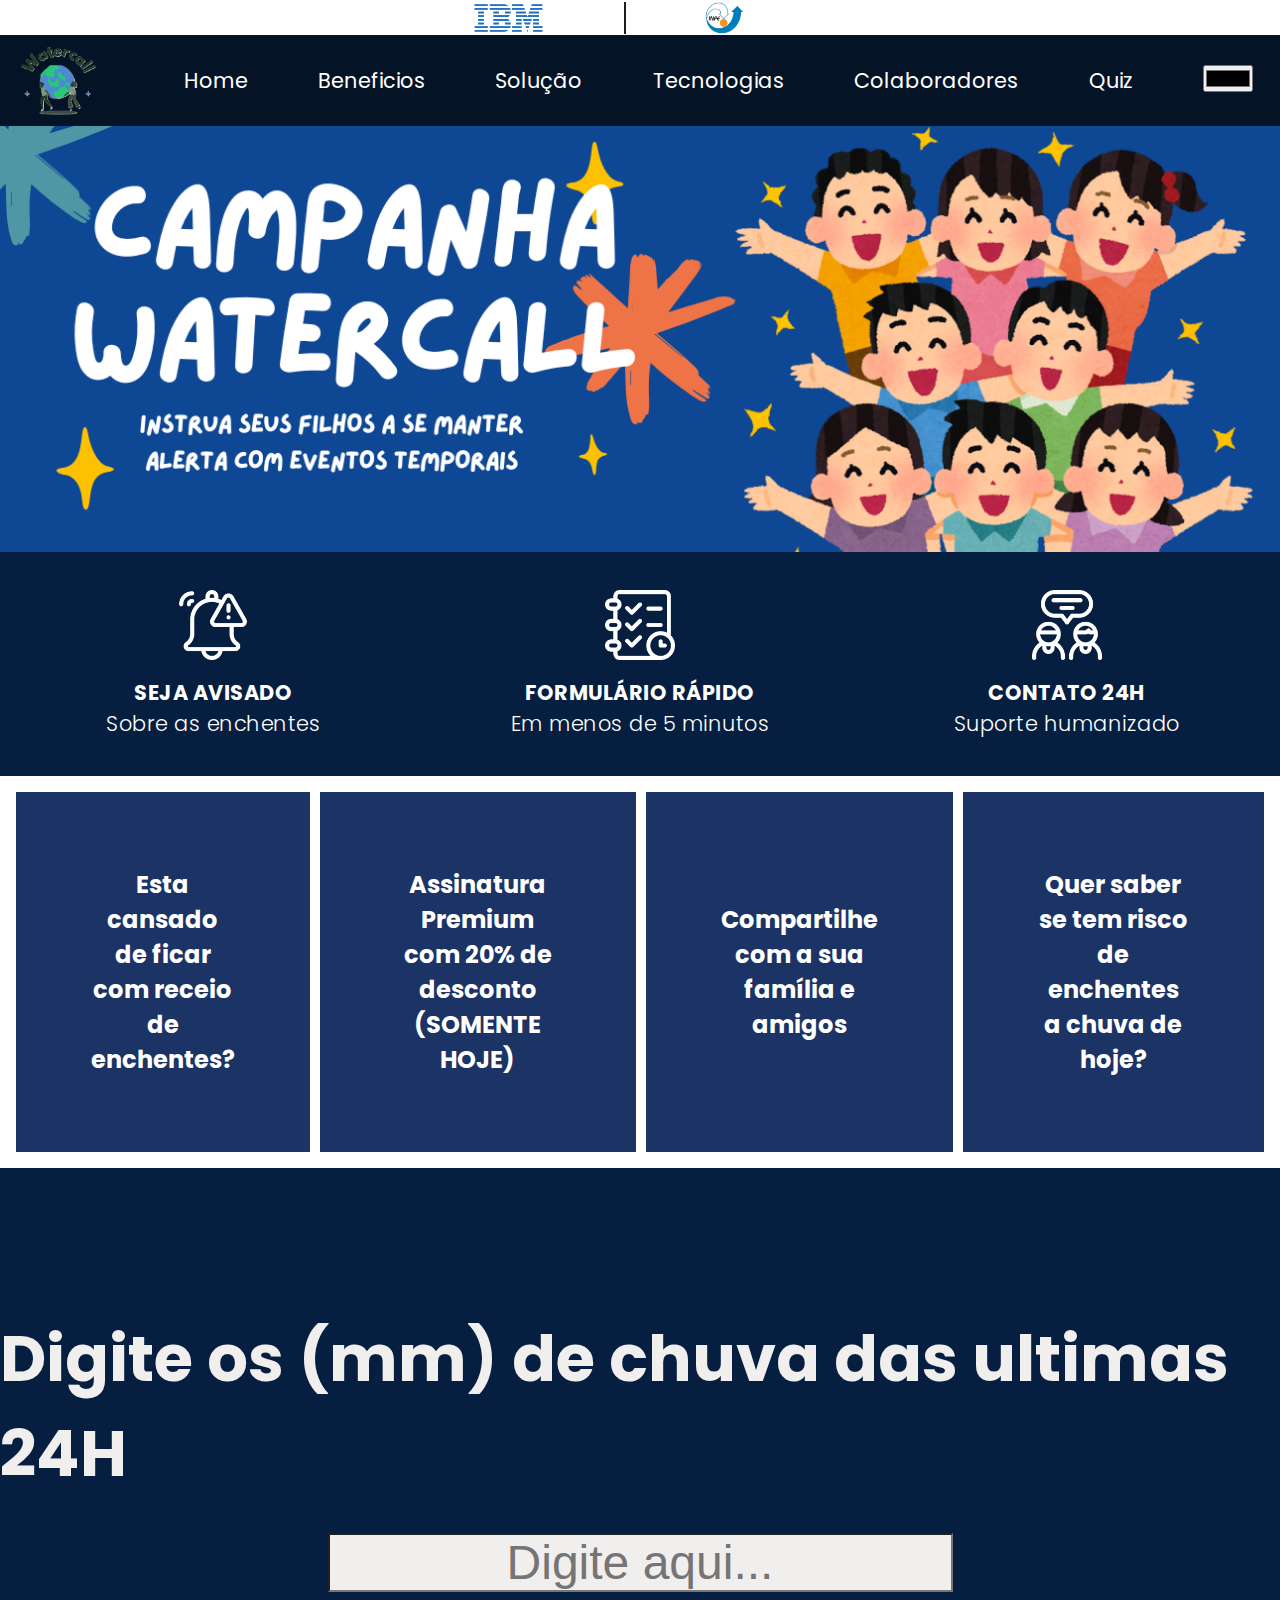
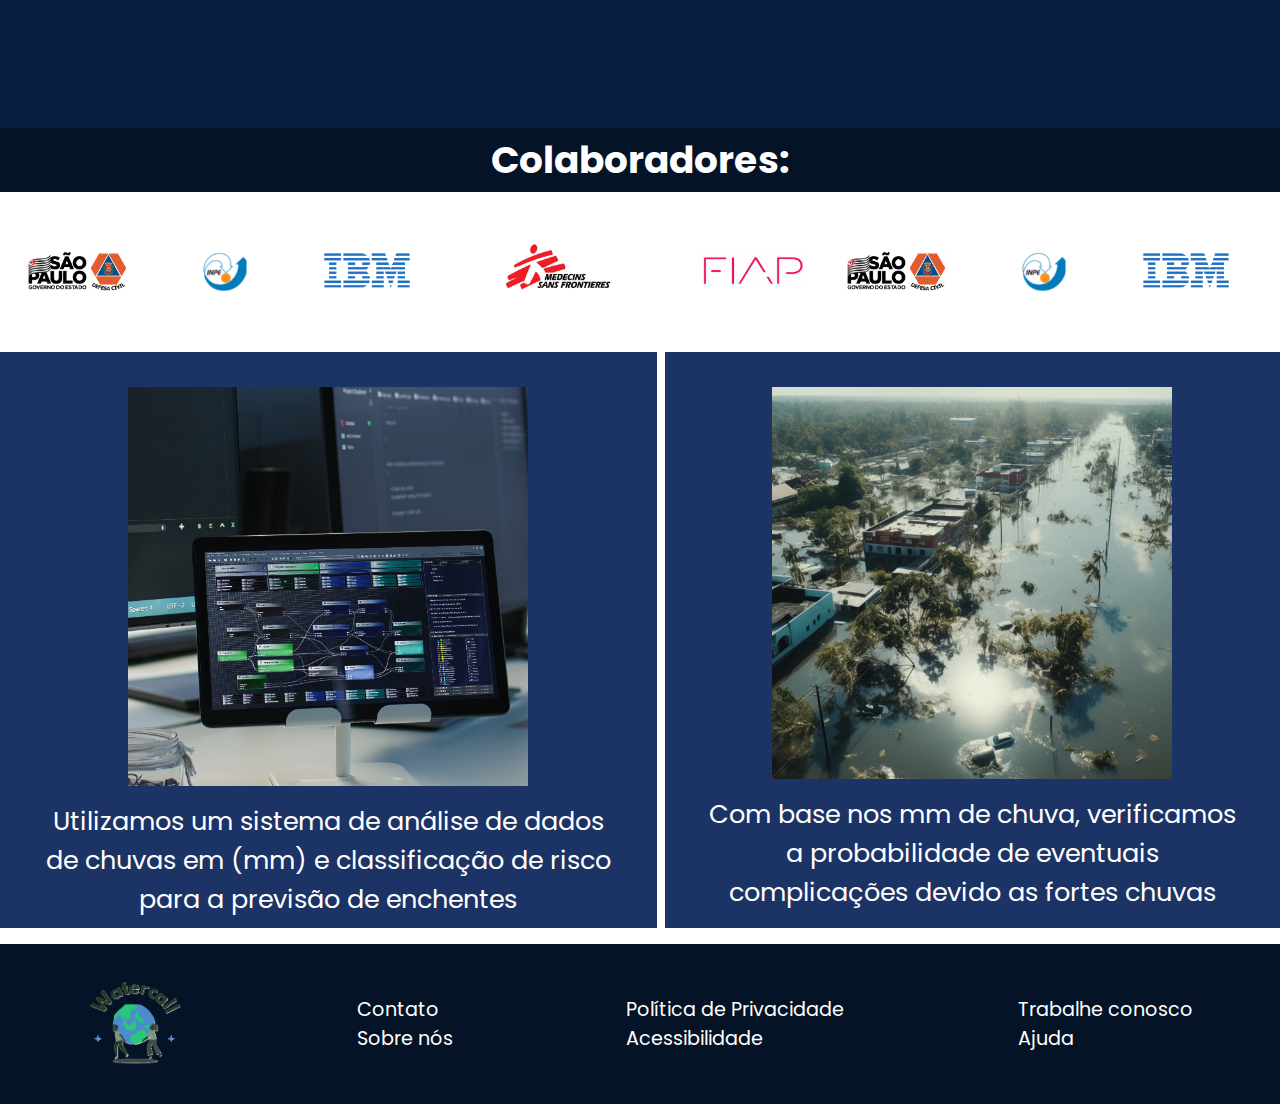
<file: index.html>
<!DOCTYPE html>
<html lang="en">
<head>
    <meta charset="UTF-8">
    <link rel="shortcut icon" href="src/img/favicon.png" type="image/x-icon">
    <meta name="viewport" content="width=device-width, initial-scale=1.0">
    <link rel="stylesheet" href="src/css/style.css">

    <title>Watercall</title>
</head>
<body>
    <header>
        <img src="src/img/logos/ibm.png" alt="Logo IBM">
        <img class = "barra" src="src/img/barra-vertical.png" alt="Barra vertical">
        <img src="src/img/logos/inpe.png" alt="logo INPE">
    </header>

        <nav>
            <a href="index.html"><img src="src/img/logos/logo.png" alt="Logo"></a>
            <ul>
                <li><a class="link-ancora" href="#chamada-acao">Home</a></li>
                <li><a class="link-ancora" href="#txts-icones">Beneficios</a></li>
                <li><a class="link-ancora" href="#captacao">Solução</a></li>
                <li><a class="link-ancora" href="#secao3">Tecnologias</a></li>
                <li><a class="link-ancora" href="#colaboradores">Colaboradores</a></li>
                <li><a class="link-ancora" href="quiz.html">Quiz</a></li>
                

                <div class="cores">
                    <input type="color" class="escolheCor" id="escolheCor">
                </div>
            </ul>
        </nav>
    <main>

        <div class="carousel">
            <img id="carousel-img" src="src/img/carousel/foto1.png" alt="carrossel">
        </div>

        <section class="txts-icones" id="txts-icones">
            <div class="icone">
                <img src="src/img/icons/icone-aviso.png" alt="icone aviso">
                <h4>SEJA AVISADO</h4>
                <h5>Sobre as enchentes</h5>
            </div>
            
            <div class="icone">
                <img src="src/img/icons/icone-form.png" alt="icone formulario">
                <h4>FORMULÁRIO RÁPIDO</h4>
                <h5>Em menos de 5 minutos</h5>

            </div>
            
            <div class="icone">
                <img src="src/img/icons/icone-suporte.png" alt="icone suporte">
                <h4>CONTATO 24H</h4>
                <h5>Suporte humanizado</h5>
            </div>
        </section>


        <section class="container">
            
            <div class="card">
                <h4>Esta cansado de ficar com receio de enchentes?</h4>
            </div>
            <div class="card">
                <h4>Assinatura Premium com 20% de desconto (SOMENTE HOJE)</h4>
            </div>
            <div class="card">
                <h4>Compartilhe com a sua família e amigos</h4>
            </div>
            <div class="card">
                <h4>Quer saber se tem risco de enchentes a chuva de hoje?</h4>
            </div>
        </section>
        

        <div class="captacao" id="captacao">
            <h1>Digite os (mm) de chuva das ultimas 24H</h1>
            
            <input class = "input-mm" type="text" placeholder="Digite aqui...">
        </div>


        <div class="colaboradores" id="colaboradores"><h3>Colaboradores:</h3></div>
        <div class="parceiros" id="parceiros"></div>
        <div class="rodape-parceiros"></div>


        <section class="secao3" id="secao3">

            <div class="paragrafo" id="paragrafo">
                <img src="src/img/tela.jpg" alt="tela de notebook">
                <p>Utilizamos um sistema de análise de dados de chuvas em (mm) e classificação de risco para a previsão de enchentes</p>
            </div>
            <div class="paragrafo">
                <img src="src/img/enchente.jpg" alt="foto de enchente">
                <p>Com base nos mm de chuva, verificamos a probabilidade de eventuais complicações devido as fortes chuvas</p>
            </div>
        </section>

    </main>
    <footer>
        <div class="colunas-footer">
            <a href=""><img src="src/img/logos/logo.png" alt="logo da empresa"></a>
        </div>
        <div class="colunas-footer">
            <li><a href="#">Contato</a></li>
            <li><a href="#">Sobre nós</a></li>
        </div>
        <div class="colunas-footer">
            <li><a href="#">Política de Privacidade</a></li>
            <li><a href="#">Acessibilidade</a></li>
        </div>
        <div class="colunas-footer">
            <li><a href="#">Trabalhe conosco</a></li>
            <li><a href="#">Ajuda</a></li>
        </div>
    </footer>
    

</body>
<script src="src/js/app.js"></script>
</html>
</file>
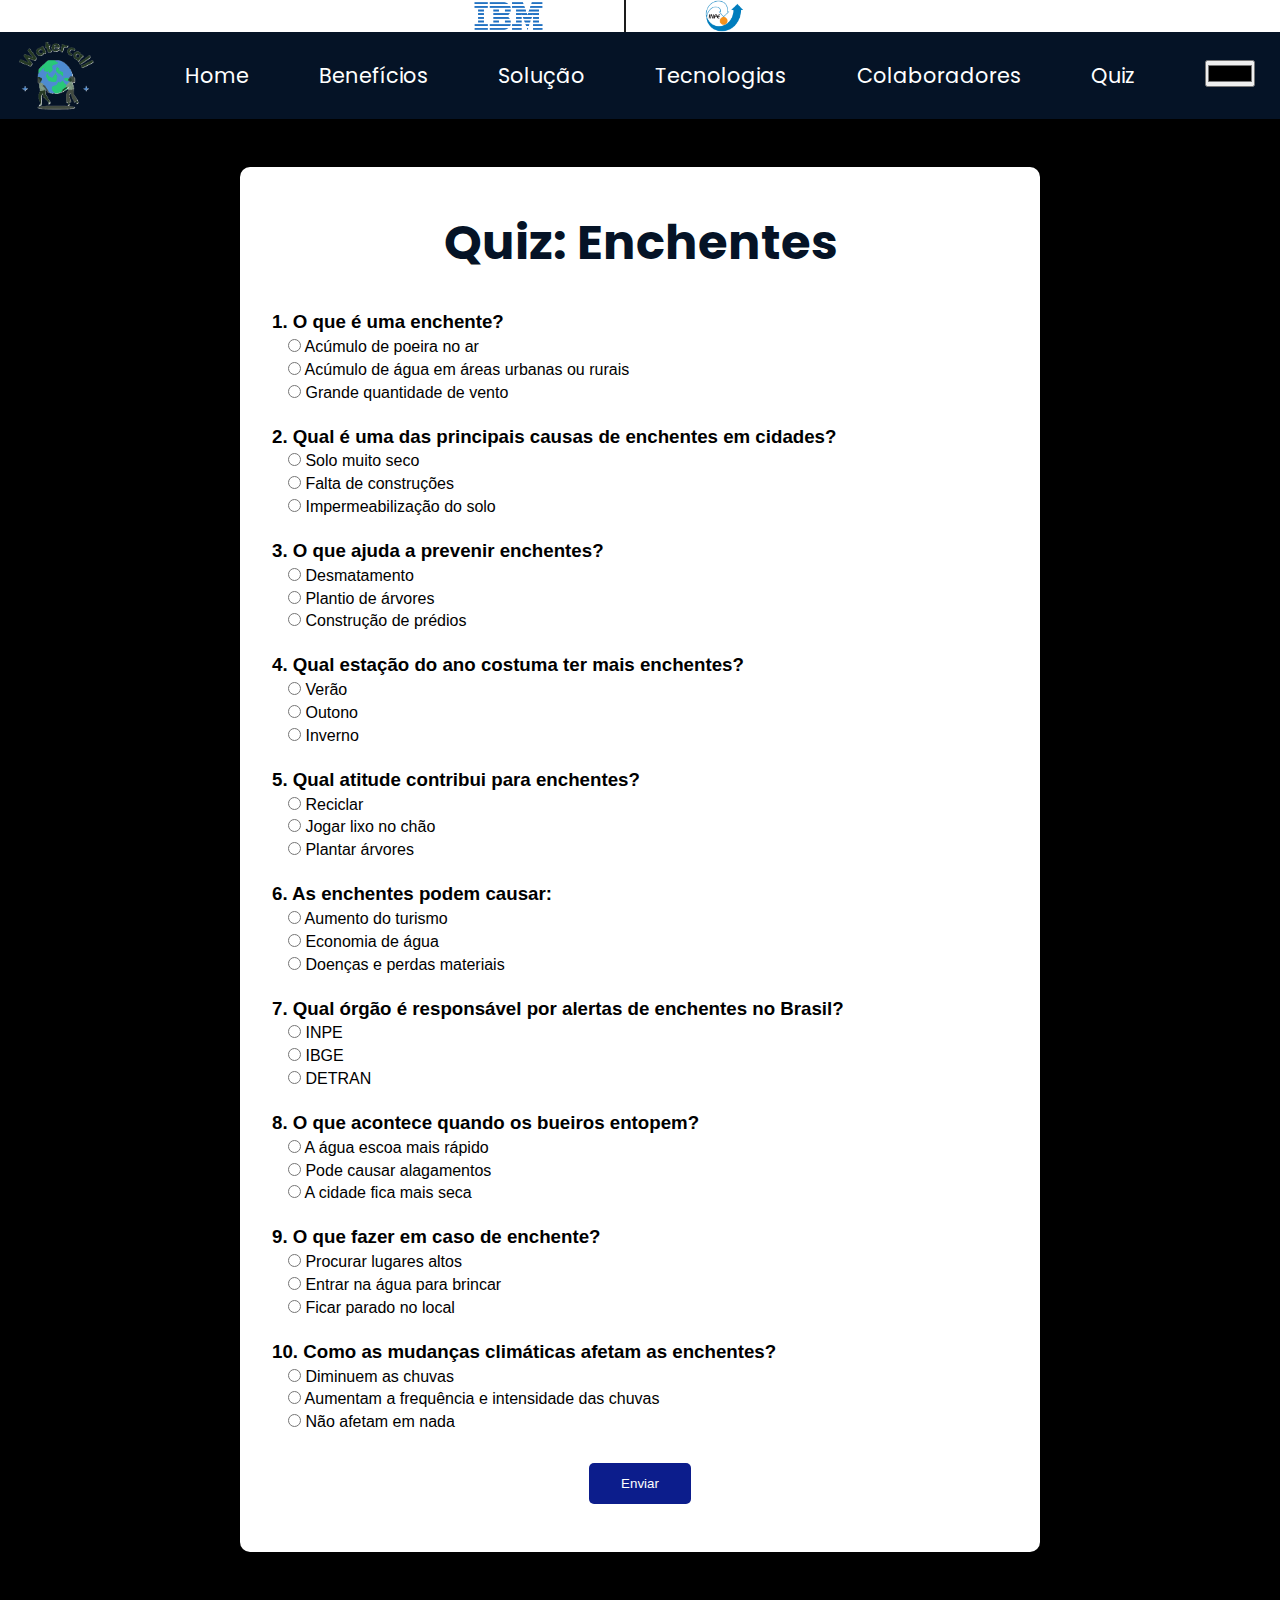
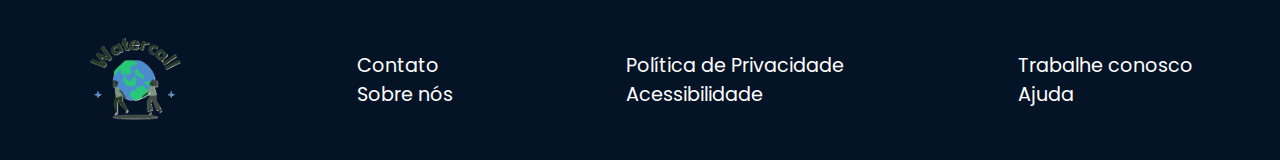
<file: quiz.html>
<!DOCTYPE html>
<html lang="en">
<head>
    <meta charset="UTF-8">
    <meta name="viewport" content="width=device-width, initial-scale=1.0">
    <link rel="stylesheet" href="src/css/style.css">
    <link rel="stylesheet" href="src/css/quiz.css">
    <title>Document</title>
</head>
<body>
    <header>
        <img src="src/img/logos/ibm.png" alt="Logo IBM">
        <img class = "barra" src="src/img/barra-vertical.png" alt="Barra vertical">
        <img src="src/img/logos/inpe.png" alt="logo INPE">
    </header>
        
    <nav>
        <a href="index.html">
            <img src="src/img/logos/logo.png" alt="logo">
        </a>

        <a href="#" id="btnMenu" class="menu-hamburguer">
            <img src="src/img/icons/icone-hamburguer.png" alt="menu">
        </a>

        <ul id="menu" class="menu-links">
            <li><a class="link-ancora" href="index.html#chamada-acao">Home</a></li>
            <li><a class="link-ancora" href="index.html#txts-icones">Benefícios</a></li>
            <li><a class="link-ancora" href="index.html#captacao">Solução</a></li>
            <li><a class="link-ancora" href="index.html#secao3">Tecnologias</a></li>
            <li><a class="link-ancora" href="index.html#colaboradores">Colaboradores</a></li>
            <li><a class="link-ancora" href="quiz.html">Quiz</a></li>
            <div class="cores">
                <input type="color" class="escolheCor" id="escolheCor">
            </div>
        </ul>
    </nav>

  <div class="quiz-container">
  <h1>Quiz: Enchentes</h1>

  <form id="quiz-formulario">
    <div class="questao">
      <h3>1. O que é uma enchente?</h3>
      <label><input type="radio" name="q1" value="a"> Acúmulo de poeira no ar</label>
      <label><input type="radio" name="q1" value="b"> Acúmulo de água em áreas urbanas ou rurais</label> 
      <label><input type="radio" name="q1" value="c"> Grande quantidade de vento</label> <!-- correta -->
    </div>

    <div class="questao">
      <h3>2. Qual é uma das principais causas de enchentes em cidades?</h3>
      <label><input type="radio" name="q2" value="a"> Solo muito seco</label>
      <label><input type="radio" name="q2" value="b"> Falta de construções</label>
      <label><input type="radio" name="q2" value="c"> Impermeabilização do solo</label> <!-- correta -->
    </div>

    <div class="questao">
      <h3>3. O que ajuda a prevenir enchentes?</h3>
      <label><input type="radio" name="q3" value="a"> Desmatamento</label>
      <label><input type="radio" name="q3" value="b"> Plantio de árvores</label> <!-- correta -->
      <label><input type="radio" name="q3" value="c"> Construção de prédios</label>
    </div>

    <div class="questao">
      <h3>4. Qual estação do ano costuma ter mais enchentes?</h3>
      <label><input type="radio" name="q4" value="a"> Verão</label> <!-- correta -->
      <label><input type="radio" name="q4" value="b"> Outono</label>
      <label><input type="radio" name="q4" value="c"> Inverno</label>
    </div>

    <div class="questao">
      <h3>5. Qual atitude contribui para enchentes?</h3>
      <label><input type="radio" name="q5" value="a"> Reciclar</label>
      <label><input type="radio" name="q5" value="b"> Jogar lixo no chão</label> <!-- correta -->
      <label><input type="radio" name="q5" value="c"> Plantar árvores</label>
    </div>

    <div class="questao">
      <h3>6. As enchentes podem causar:</h3>
      <label><input type="radio" name="q6" value="a"> Aumento do turismo</label>
      <label><input type="radio" name="q6" value="b"> Economia de água</label>
      <label><input type="radio" name="q6" value="c"> Doenças e perdas materiais</label> <!-- correta -->
    </div>

    <div class="questao">
      <h3>7. Qual órgão é responsável por alertas de enchentes no Brasil?</h3>
      <label><input type="radio" name="q7" value="a"> INPE</label> <!-- correta -->
      <label><input type="radio" name="q7" value="b"> IBGE</label>
      <label><input type="radio" name="q7" value="c"> DETRAN</label>
    </div>

    <div class="questao">
      <h3>8. O que acontece quando os bueiros entopem?</h3>
      <label><input type="radio" name="q8" value="a"> A água escoa mais rápido</label>
      <label><input type="radio" name="q8" value="b"> Pode causar alagamentos</label> <!-- correta -->
      <label><input type="radio" name="q8" value="c"> A cidade fica mais seca</label>
    </div>

    <div class="questao">
      <h3>9. O que fazer em caso de enchente?</h3>
      <label><input type="radio" name="q9" value="a"> Procurar lugares altos</label> <!-- correta -->
      <label><input type="radio" name="q9" value="b"> Entrar na água para brincar</label>
      <label><input type="radio" name="q9" value="c"> Ficar parado no local</label>
    </div>

    <div class="questao">
      <h3>10. Como as mudanças climáticas afetam as enchentes?</h3>
      <label><input type="radio" name="q10" value="a"> Diminuem as chuvas</label>
      <label><input type="radio" name="q10" value="b"> Aumentam a frequência e intensidade das chuvas</label> <!-- correta -->
      <label><input type="radio" name="q10" value="c"> Não afetam em nada</label>
    </div>

    <button type="submit" class="submit-btn">Enviar</button>
  </form>

  <div id="result"></div>
</div>
  <footer>
        <div class="colunas-footer">
            <a href=""><img src="src/img/logos/logo.png" alt="logo da empresa"></a>
        </div>
        <div class="colunas-footer">
            <li><a href="#">Contato</a></li>
            <li><a href="#">Sobre nós</a></li>
        </div>
        <div class="colunas-footer">
            <li><a href="#">Política de Privacidade</a></li>
            <li><a href="#">Acessibilidade</a></li>
        </div>
        <div class="colunas-footer">
            <li><a href="#">Trabalhe conosco</a></li>
            <li><a href="#">Ajuda</a></li>
        </div>
    </footer>

  <script src="src/js/quiz.js"></script>
</body>
</html>
</file>
<file: src/css/style.css>
@import url('https://fonts.googleapis.com/css2?family=Poppins:ital,wght@0,100;0,200;0,300;0,400;0,500;0,600;0,700;0,800;0,900;1,100;1,200;1,300;1,400;1,500;1,600;1,700;1,800;1,900&display=swap');

:root{
    --cor-texto-escuro: rgb(30, 30, 30);
    --cor-texto: rgb(255, 255, 255);
    --cor-texto-especial: #f1eeee;
    --cor-texto-hover: #979DA6;
    --cor-fundo-base: white;
    --cor-fundo1: #051326;
    --cor-div-icones: #061F40;
    --cor-chamativa: #0c1d8c;
    --cor-div-tecnologias: rgb(28, 51, 101);
    --cor-cards: #062540;
    --cor-hover: #061F40;
}

*{
    padding: 0;
    margin: 0;
    box-sizing: border-box;
}

html{
    
    background-color: var(--cor-fundo-base);
    scroll-behavior: smooth;
}

header{
    z-index: 2;
    position: relative;
    display: flex;
    justify-content: center;
    align-items: center;
    padding: 0.1rem;
    background-color:var(--cor-texto);
    transition: 1s;
}

header img{
    margin-right: 4rem;
    height: 2rem;
}

nav{
    position: relative;
    display: flex;
    justify-content: space-between;
    align-items: center;
    padding: 0.1rem;
    background-color:var(--cor-fundo1);
    transition: 1s;
}

nav ul{
    list-style: none;
    display: flex;
    gap: 20px;
    justify-content: space-around;
    width: 70rem;
}

li a{
    font-family: Poppins, sans-serif;
    color: var(--cor-texto);
    font-size: 1.3rem;
    text-decoration: none;
    transition: 0.5s;
}

.link-ancora{
    scroll-margin-top: 50rem;
}

li a:hover{
    color:var(--cor-texto-hover) ;
}

.menu-hamburguer{
    width: 3.5rem;
    display: none;
}

nav img{
    width: 5rem;
    margin-top: 0.2rem;
    margin-left: 1rem;
}

h1{
    font-family: poppins;
    font-size: 3rem;
    margin-top: 0.5rem;
    display: flex;
    justify-content: center;
    color: #000000;
}

.carousel{
  width: 100%;
  max-width: 100%;
  overflow: hidden;
}

.carousel img {
  width: 100%;
  height: auto;
  display: block;
}

.txts-icones{
    width: 100%;
    font-family: Poppins;
    font-size: 1rem;
    background-color: var(--cor-div-icones);
    color: var(--cor-texto-especial);
    display: flex;
    justify-content: space-around;
    align-items: center;
    height: 14rem;
}

.icone{
    flex-direction: column; /* empilha os textos verticalmente */
    align-items: center; /* centraliza horizontalmente */
    padding: 16px;
    border-radius: 8px;
    width: 30%; /* divide em 3 partes */
    text-align: center;
}

.icone:hover{
    color: var(--cor-hover);
}

.icone h4{
    font-family: 'Poppins', sans-serif;
    font-weight: 700; /* ou 500 */
    text-transform: uppercase;
    color: var(--cor-texto);
    font-size: 1.3rem;
    letter-spacing: 0.5px;
}

.icone h5{
    font-family: 'Poppins', sans-serif;
    font-weight: 300; /* ou 500 */
    color: var(--cor-texto);
    font-size: 1.3rem;
    letter-spacing: 0.5px;
}

.icone img{
    width: 70px; /* ajuste o tamanho da imagem */
    height: auto;
    margin-bottom: 10px; /* espaço entre imagem e texto */
}

.colaboradores{
    height: 4rem;
    font-size: 2rem;
    font-family: Poppins,sans-serif;
    display: flex;
    justify-content: center;
    align-items: center;
    background-color: var(--cor-fundo1);
    color: var(--cor-texto);
}

.parceiros{
    background-image: url('../img/logos/parceiros.png');
    background-repeat: repeat-x;
    background-size: contain;
    height: 10rem;
    animation: scroll 30s linear infinite;
    margin-bottom: -1rem;
}

/* .rodape-parceiros{
    height: 4rem;
    background-color: var(--cor-fundo1);
} */

.container{
    display: flex;
    gap: 10px;
    margin-left: 1rem;
    margin-right: 1rem;
}

.card{
    margin-top: 1rem;
    font-family: Poppins;
    text-align: center;
    align-items: center;
    font-size: 1.5rem;
    color: var(--cor-texto);
    display: flex;
    background-color: var(--cor-div-tecnologias);
    padding: min(6rem,6%);
    transition: 1s;
}

.card:hover{
    background-color: var(--cor-fundo1);
    color: var(--cor-texto);
    cursor: pointer;
}

h1:hover{
    cursor: pointer;
}

.option-preto{
    background-color: rgb(0, 0, 0);
}

.option-vermelho{
    background-color: rgb(255, 3, 3);
}

.option-azul{
    background-color: rgb(34, 0, 255);
}

.secao3{
    width: 100%;
    height: 37rem;
    display: flex;
    justify-content: space-between;
    color: var(--cor-texto);
    margin-bottom: 1rem;
    gap: 0.5rem;
}

.paragrafo{
    background-color: var(--cor-div-tecnologias);
    color: var(--cor-texto);
    font-family: Poppins, sans-serif;
    font-size: 1.5rem;
    font-family: Poppins;
    text-align: center;
    align-items: center;
    font-size: 1.6rem;
    margin-top: 1rem;
    color: var(--cor-texto);
    display: flex;
    flex-direction: column;
    padding: 2.2rem;
    transition: 1s;
}

.secao3 .paragrafos{
    color: var(--cor-texto);
    font-family: Poppins,sans-serif;
    font-size: 1.5rem;
}

.secao3 img{
    margin-bottom: 1rem;
    width: 25rem;
    height: 25rem;
    transition: 1s;
}

.secao3 img:hover{
    scale: 0.9;
}

.secao4{
    background-color: black;
}

.secao4 img{
    width: 100%;
    opacity: 0.4;
}

.captacao{
    display: flex;
    flex-direction: column;
    justify-content: center;
    align-items: center;
    gap: 2rem;
    color: var(--cor-texto);
    background-color: var(--cor-div-icones);
    height: 35rem;
    width: 100%;
    margin-top: 1rem;
    scroll-margin-top: 8rem;
}

.captacao h1{
    color: var(--cor-texto-especial);
    font-size: 4rem;
}

.captacao .input-mm{
    text-align: center;
    cursor: pointer;
    background-color: var(--cor-texto-especial);
    font-size: 3rem;
}

.captacao button{
    font-family: Poppins;
    font-size: 1.5rem;
    width: 10rem;
    height: 3rem;
    background-color: var(--cor-fundo1);
    color: var(--cor-texto-especial);
    animation: pulso 1.5s infinite;
}

#resultadoRisco{
    font-family: Poppins;
    font-size: 1.6rem;
    
}

#chamada-acao,
#txts-icones,
#colaboradores{
    scroll-margin-top: 20rem;
}

#secao3{
    scroll-margin-top: 8rem;
}

#captacao{
    scroll-margin-top: 11rem;
}

footer{
    height: 10rem;
    display: flex;
    flex-direction: row;
    align-items: center;
    justify-content: space-around;
    color: var(--cor-texto);
    background-color: var(--cor-fundo1);
    list-style: none;
}

footer li a{
    font-size: 1.2rem;
    transition: 1s;
}

footer a:hover{
    font-size: 1.3rem;
}

.colunas-footer img{
    justify-content: left;
    width: 6rem;
}

@media (max-width: 900px) {
    html {
        width: 100%;
        height: 100%;
    }

    .captacao{
        height: 25rem;
    }
    .captacao h1{
        font-size: 2.3rem;
        display: flex;
        justify-content: center;
        align-items: center ;
    }
    .captacao input{
        padding: 0.3rem;
    }

    .secao3 .paragrafo p{
        font-size: 1.2rem;
    }
}
@media (max-width: 1250px) {
    .menu-links {
        width: 10rem;
        right: 0rem;
        top: 5.5rem;
        display: none;
        justify-content: center;
        flex-direction: column;
        position: absolute;
        border-radius: 8px;
        padding: 1rem;
        box-shadow: 0 0 10px rgba(0,0,0,0.1);
        background-color: var(--cor-fundo1);
        z-index: 1000;
    }

    .menu-links.ativo {
        display: flex;
    }

    .menu-hamburguer {
        display: block;
        position: absolute;
        top: 0.25rem;
        right: 5rem;
        z-index: 1100;
    }
}
@keyframes pulso {
    0%{
        transform: scale(1);
    }

    50%{
        transform: scale(1.1);
    }
    100%{
        transform: scale(1);
    }
    
}

@keyframes fade-in {
    0%{
        opacity: 0;
    }
    50%{
        opacity: 0.5;
    }
    100%{
        opacity: 1;
    }
}

@keyframes scroll {
    from {
        background-position: 0 0;
    }
    to {
        background-position: 100rem -100%;
    }
}




@keyframes pulso {
    0%{
        transform: scale(1);
    }

    50%{
        transform: scale(1.1);
    }
    100%{
        transform: scale(1);
    }
    
}

@keyframes fade-in {
    0%{
        opacity: 0;
    }
    50%{
        opacity: 0.5;
    }
    100%{
        opacity: 1;
    }
}

@keyframes scroll {
    from {
        background-position: 0 0;
    }
    to {
        background-position: 100rem -100%;
    }
}
</file>
<file: src/css/quiz.css>
body {
    font-family: Arial, sans-serif;
    background-color: #000000;
    padding: 2rem;
}

body, nav, header {
  margin: 0;
  padding: 0;
}

nav{
    width: 100%;
    margin-bottom: 3rem;
}

.quiz-container {
    max-width: 800px;
    margin: auto;
    background-color: white;
    padding: 2rem;
    border-radius: 10px;
    box-shadow: 0 0 10px rgba(0,0,0,0.2);
    margin-bottom: 3rem;
}

h1 {
    text-align: center;
    margin-bottom: 2rem;
    color: #051326;
}

.questao {
    margin-bottom: 1.5rem;
}

.questao h3 {
    margin-bottom: 0.3rem;
}

label {
    display: block;
    margin-left: 1rem;
    margin-bottom: 0.3rem;
}

.submit-btn {
    display: block;
    margin: 2rem auto 0;
    padding: 0.8rem 2rem;
    background-color: #0c1d8c;
    color: white;
    border: none;
    border-radius: 5px;
    cursor: pointer;
}

#result {
    text-align: center;
    margin-top: 1rem;
    font-size: 1.2rem;
    font-weight: bold;
    color: #27ae60;
}
</file>
